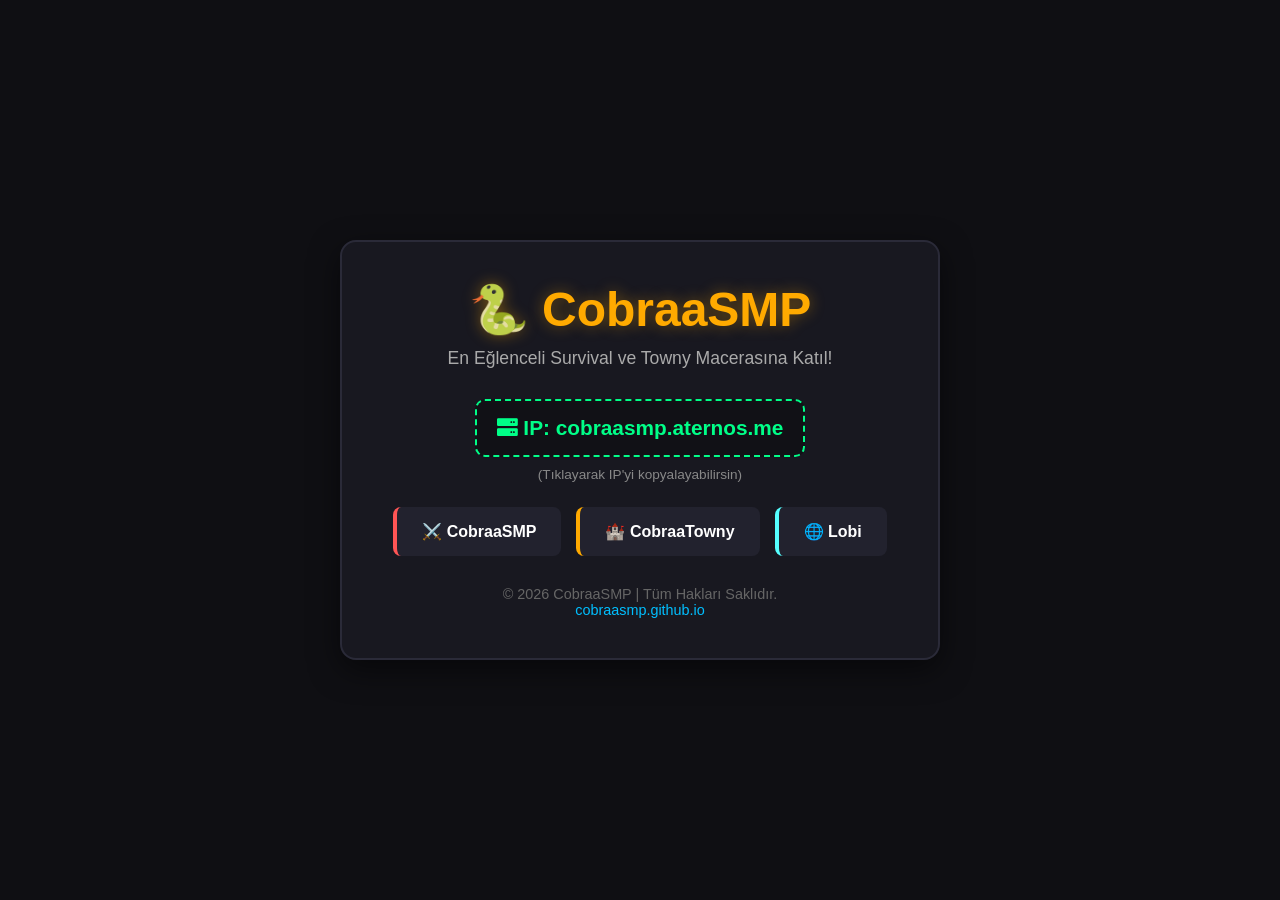
<file: index.html>
<!DOCTYPE html>
<html lang="tr">
<head>
    <meta charset="UTF-8">
    <meta name="viewport" content="width=device-width, initial-scale=1.0">
    <title>CobraaSMP - Resmi Web Sitesi</title>
    <link rel="stylesheet" href="https://cdnjs.cloudflare.com/ajax/libs/font-awesome/6.0.0/css/all.min.css">
    <style>
        * {
            margin: 0;
            padding: 0;
            box-sizing: border-box;
            font-family: 'Segoe UI', Tahoma, Geneva, Verdana, sans-serif;
        }

        body {
            background-color: #0f0f13;
            color: #ffffff;
            display: flex;
            flex-direction: column;
            align-items: center;
            justify-content: center;
            min-height: 100vh;
            padding: 20px;
            text-align: center;
        }

        .container {
            background: #181820;
            border: 2px solid #2a2a38;
            border-radius: 16px;
            padding: 40px 30px;
            max-width: 600px;
            width: 100%;
            box-shadow: 0 10px 30px rgba(0,0,0,0.5);
        }

        .logo {
            font-size: 3rem;
            font-weight: 800;
            color: #ffaa00;
            margin-bottom: 10px;
            text-shadow: 0 0 15px rgba(255, 170, 0, 0.4);
        }

        .subtitle {
            color: #aaa;
            font-size: 1.1rem;
            margin-bottom: 30px;
        }

        .ip-box {
            background: #111116;
            border: 2px dashed #00ff88;
            padding: 15px 20px;
            border-radius: 10px;
            font-size: 1.3rem;
            font-weight: bold;
            color: #00ff88;
            cursor: pointer;
            transition: all 0.3s ease;
            display: inline-block;
            margin-bottom: 25px;
        }

        .ip-box:hover {
            background: #00ff88;
            color: #111116;
            transform: scale(1.03);
        }

        .worlds {
            display: flex;
            gap: 15px;
            justify-content: center;
            margin-bottom: 30px;
            flex-wrap: wrap;
        }

        .world-card {
            background: #22222e;
            padding: 15px 25px;
            border-radius: 8px;
            border-left: 4px solid #ffaa00;
            font-weight: bold;
        }

        .footer {
            color: #666;
            font-size: 0.9rem;
            margin-top: 20px;
        }

        .footer a {
            color: #00bfff;
            text-decoration: none;
        }
    </style>
</head>
<body>

    <div class="container">
        <div class="logo">🐍 CobraaSMP</div>
        <div class="subtitle">En Eğlenceli Survival ve Towny Macerasına Katıl!</div>

        <div class="ip-box" onclick="copyIP()">
            <i class="fa-solid fa-server"></i> IP: cobraasmp.aternos.me
        </div>
        <p style="font-size: 0.85rem; color: #888; margin-top: -15px; margin-bottom: 25px;">(Tıklayarak IP'yi kopyalayabilirsin)</p>

        <div class="worlds">
            <div class="world-card" style="border-color: #ff5555;">⚔️ CobraaSMP</div>
            <div class="world-card" style="border-color: #ffaa00;">🏰 CobraaTowny</div>
            <div class="world-card" style="border-color: #55ffff;">🌐 Lobi</div>
        </div>

        <div class="footer">
            © 2026 CobraaSMP | Tüm Hakları Saklıdır.<br>
            <a href="https://cobraasmp.github.io">cobraasmp.github.io</a>
        </div>
    </div>

    <script>
        function copyIP() {
            navigator.clipboard.writeText("cobraasmp.aternos.me");
            alert("Sunucu IP adresi kopyalandı: cobraasmp.aternos.me");
        }
    </script>

</body>
</html>
</file>
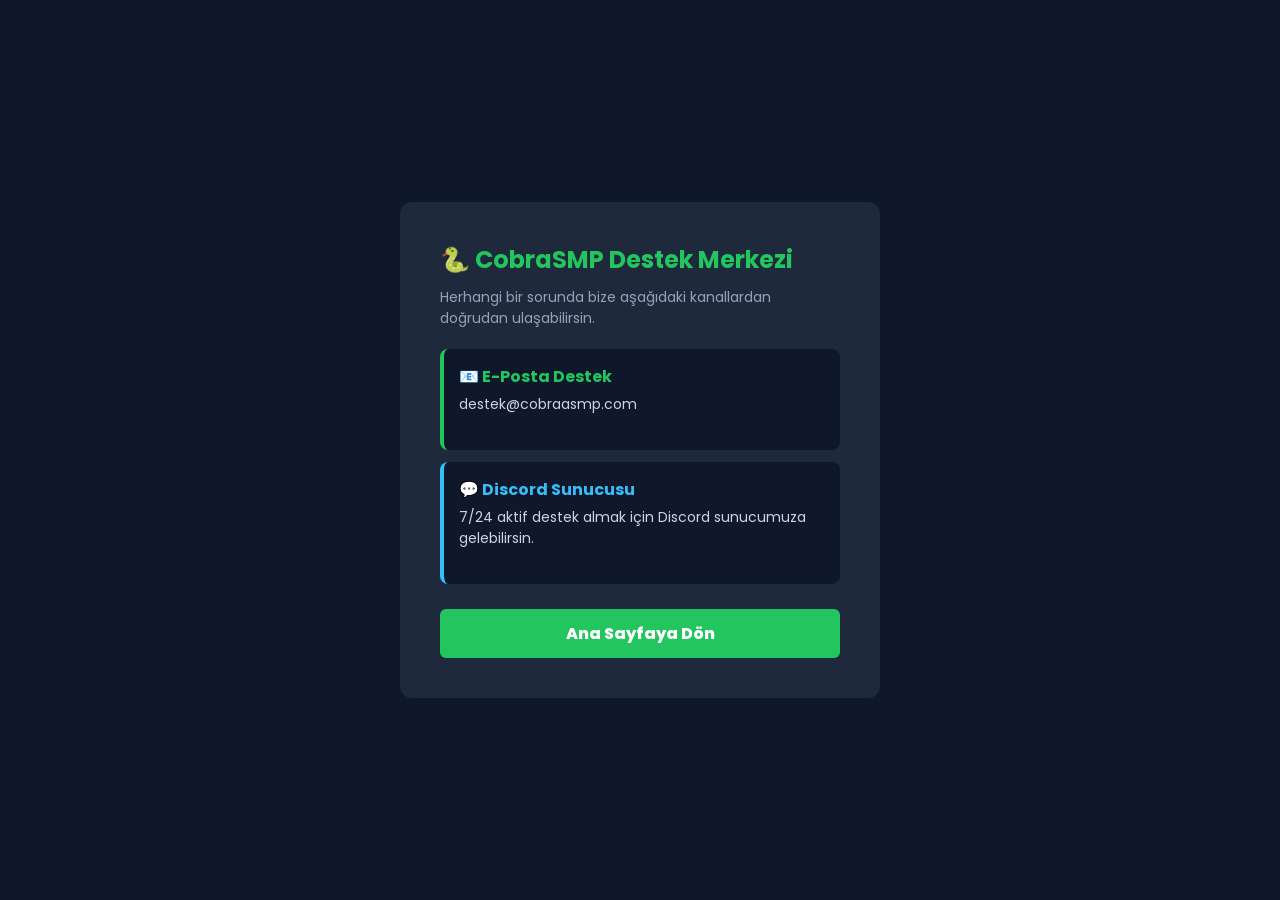
<file: destek.html>
<!DOCTYPE html>
<html lang="tr">
<head>
    <meta charset="UTF-8">
    <meta name="viewport" content="width=device-width, initial-scale=1.0">
    <title>CobraSMP - Destek & İletişim</title>
    <link rel="stylesheet" href="style.css">
    <link href="https://fonts.googleapis.com/css2?family=Poppins:wght@400;600;800&display=swap" rel="stylesheet">
</head>
<body class="form-body">

    <div class="form-container">
        <h2>🐍 CobraSMP Destek Merkezi</h2>
        <p>Herhangi bir sorunda bize aşağıdaki kanallardan doğrudan ulaşabilirsin.</p>

        <div style="margin-bottom: 25px; text-align: left;">
            <div style="background: #0f172a; padding: 15px; border-radius: 8px; margin-bottom: 12px; border-left: 4px solid #22c55e;">
                <h4 style="color: #22c55e; margin-bottom: 5px;">📧 E-Posta Destek</h4>
                <p style="color: #cbd5e1; font-size: 14px;">destek@cobraasmp.com</p>
            </div>

            <div style="background: #0f172a; padding: 15px; border-radius: 8px; margin-bottom: 12px; border-left: 4px solid #38bdf8;">
                <h4 style="color: #38bdf8; margin-bottom: 5px;">💬 Discord Sunucusu</h4>
                <p style="color: #cbd5e1; font-size: 14px;">7/24 aktif destek almak için Discord sunucumuza gelebilirsin.</p>
            </div>
        </div>

        <a href="index.html" class="btn-submit" style="display: block; text-decoration: none; text-align: center;">Ana Sayfaya Dön</a>
    </div>

</body>
</html>
</file>
<file: style.css>
* {
    margin: 0;
    padding: 0;
    box-sizing: border-box;
    font-family: 'Poppins', sans-serif;
}

body {
    background-color: #0f172a;
    color: #f8fafc;
}

header {
    display: flex;
    justify-content: space-between;
    align-items: center;
    padding: 20px 8%;
    background: #1e293b;
}

.logo {
    font-size: 24px;
    font-weight: 800;
    color: #22c55e;
}
.logo span { color: #fff; }

nav a {
    color: #cbd5e1;
    text-decoration: none;
    margin-left: 20px;
    font-weight: 600;
}

nav a.btn-head {
    background: #22c55e;
    color: #fff;
    padding: 8px 16px;
    border-radius: 6px;
}

.hero {
    height: 60vh;
    display: flex;
    justify-content: center;
    align-items: center;
    text-align: center;
    background: #0f172a;
    padding: 20px;
}

.hero h1 { font-size: 42px; color: #22c55e; margin-bottom: 10px; }
.hero p { font-size: 16px; color: #94a3b8; margin-bottom: 25px; }

.ip-box {
    display: inline-flex;
    align-items: center;
    background: #1e293b;
    padding: 10px 20px;
    border-radius: 8px;
    border: 2px dashed #22c55e;
    cursor: pointer;
    margin-bottom: 20px;
}

#server-ip { font-weight: 800; margin-right: 15px; color: #38bdf8; }
.btn-copy { background: #22c55e; border: none; color: white; padding: 6px 12px; border-radius: 4px; cursor: pointer; }

.btn-primary {
    display: inline-block;
    background: #22c55e;
    color: white;
    padding: 12px 24px;
    text-decoration: none;
    font-weight: 800;
    border-radius: 6px;
}

.container { padding: 50px 8%; text-align: center; }
.container h2 { margin-bottom: 30px; color: #22c55e; }

.cards { display: flex; gap: 20px; justify-content: center; flex-wrap: wrap; }
.card { background: #1e293b; padding: 25px; border-radius: 8px; width: 300px; text-align: left; }
.card h3 { color: #38bdf8; margin-bottom: 10px; }
.card p { color: #94a3b8; font-size: 14px; }

footer { text-align: center; padding: 20px; background: #1e293b; color: #64748b; font-size: 14px; margin-top: 40px; }

/* Form Stilleri */
.form-body {
    display: flex;
    justify-content: center;
    align-items: center;
    min-height: 100vh;
}

.form-container {
    background: #1e293b;
    padding: 40px;
    border-radius: 12px;
    width: 90%;
    max-width: 480px;
}

.form-container h2 { color: #22c55e; margin-bottom: 10px; }
.form-container p { color: #94a3b8; margin-bottom: 20px; font-size: 14px; }

.input-group { margin-bottom: 15px; }
.input-group label { display: block; margin-bottom: 5px; font-size: 14px; color: #cbd5e1; }
.input-group input, .input-group select, .input-group textarea {
    width: 100%;
    padding: 10px;
    border-radius: 6px;
    border: 1px solid #334155;
    background: #0f172a;
    color: #fff;
    outline: none;
}

.btn-submit {
    width: 100%;
    background: #22c55e;
    color: white;
    padding: 12px;
    border: none;
    border-radius: 6px;
    font-size: 16px;
    font-weight: 800;
    cursor: pointer;
}
</file>
